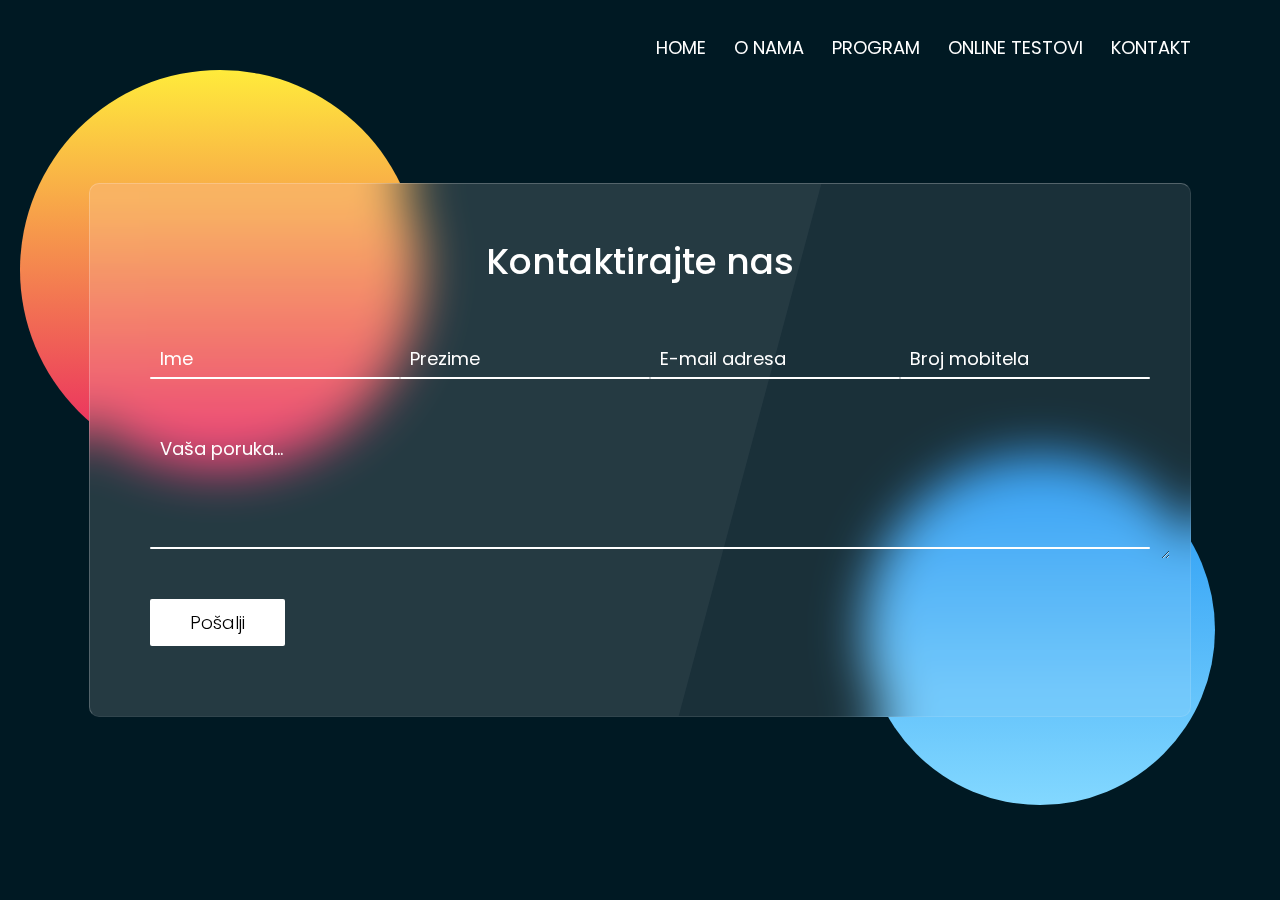
<file: kontakt.html>
<!DOCTYPE html>
<html>

<head>
    <meta name="viewport" content="with=device-width, initial-scale=1.0">
    <title>Autoškola ZRNO</title>
    <link rel="stylesheet" href="style.css">
    <link rel="preconnect" href="https://fonts.googleapis.com">
    <link rel="preconnect" href="https://fonts.gstatic.com" crossorigin>
    <link href="https://fonts.googleapis.com/css2?family=Poppins:wght@200;300;400;600;700&display=swap"
        rel="stylesheet">
    <link href="https://stackpath.bootstrapcdn.com/font-awesome/4.7.0/css/font-awesome.min.css" rel="stylesheet">
</head>

<body>

    <section class="sub-header1">
        <nav>
            <div class="sub-headerlinks1" id="sub-headerLinks">
                <i class="fa fa-times" onclick="hideMenu()"></i>
                <ul>
                    <li><a href="index.html">HOME</a></li>
                    <li><a href="onama.html">O NAMA</a></li>
                    <li><a href="program.html">PROGRAM</a></li>
                    <li><a href="onlinetestovi.html">ONLINE TESTOVI</a></li>
                    <li><a href="kontakt.html">KONTAKT</a></li>
                </ul>
            </div>
            <i class="fa fa-bars" onclick="showMenu()"></i>
        </nav>
    </section>

    <section class="kontakt">
        <div class="container">
            <h2>Kontaktirajte nas</h2>
            <div class="row100">
                <div class="col">
                    <div class="inputBox">
                        <input type="name" name="" required="required">
                        <span class="text">Ime</span>
                        <span class="line"></span>
                    </div>
                </div>
                <div class="col">
                    <div class="inputBox">
                        <input type="name" name="" required="required">
                        <span class="text">Prezime</span>
                        <span class="line"></span>
                    </div>
                </div>
                <div class="col">
                    <div class="inputBox">
                        <input type="name" name="" required="required">
                        <span class="text">E-mail adresa</span>
                        <span class="line"></span>
                    </div>
                </div>
                <div class="col">
                    <div class="inputBox">
                        <input type="name" name="" required="required">
                        <span class="text">Broj mobitela</span>
                        <span class="line"></span>
                    </div>
                </div>
            </div>

            <div class="row100">
                <div class="col">
                    <div class="inputBox textarea">
                        <textarea required="required"></textarea>
                        <span class="text">Vaša poruka...</span>
                        <span class="line"></span>
                    </div>

                </div>

            </div>

            <div class="row100">
                <div class="col">
                    <input type="submit" value="Pošalji">
                </div>

            </div>
        </div>
    </section>

    <!-- Javascript za Menu na mobilnim uredajima -->
    <script>

        var navLinks = document.getElementById("navLinks");

        function showMenu() {
            navLinks.style.right = "0";
        }
        function hideMenu() {
            navLinks.style.right = "-200px";
        }

    </script>

</body>

</html>
</file>
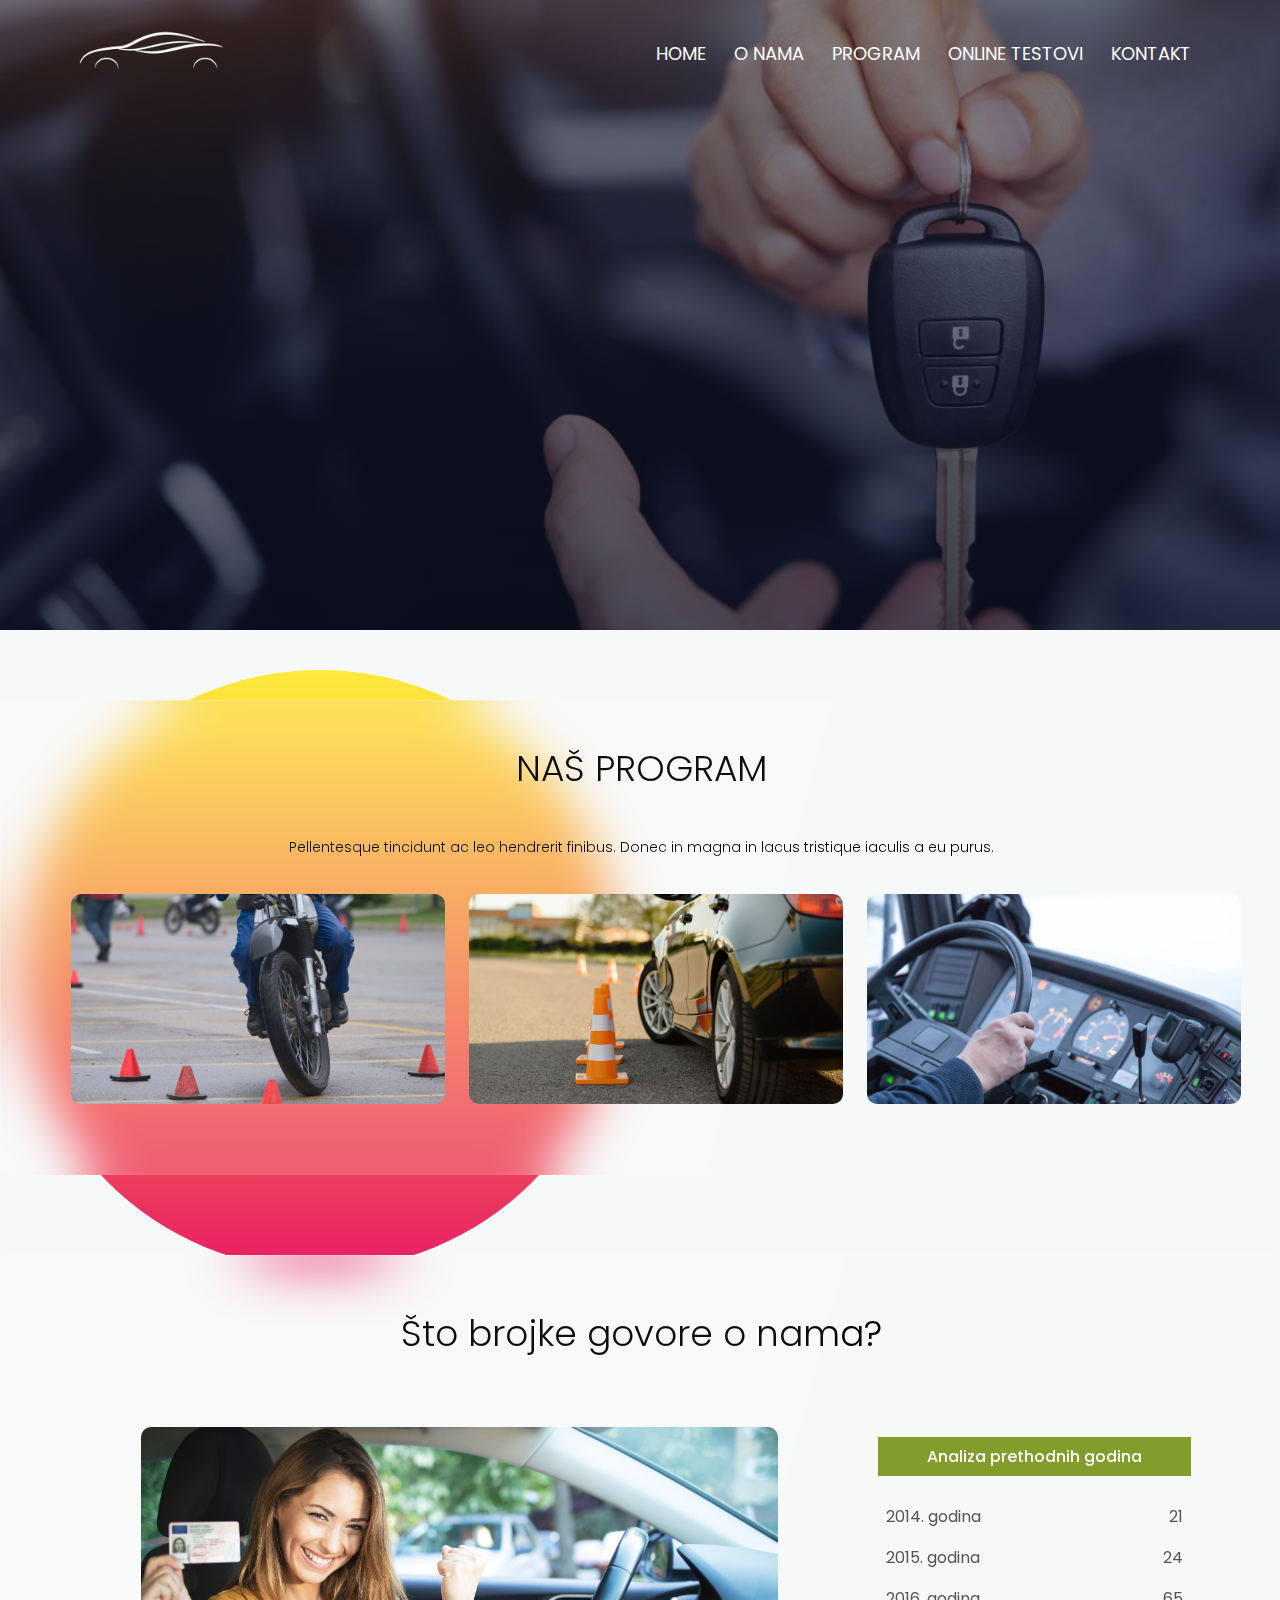
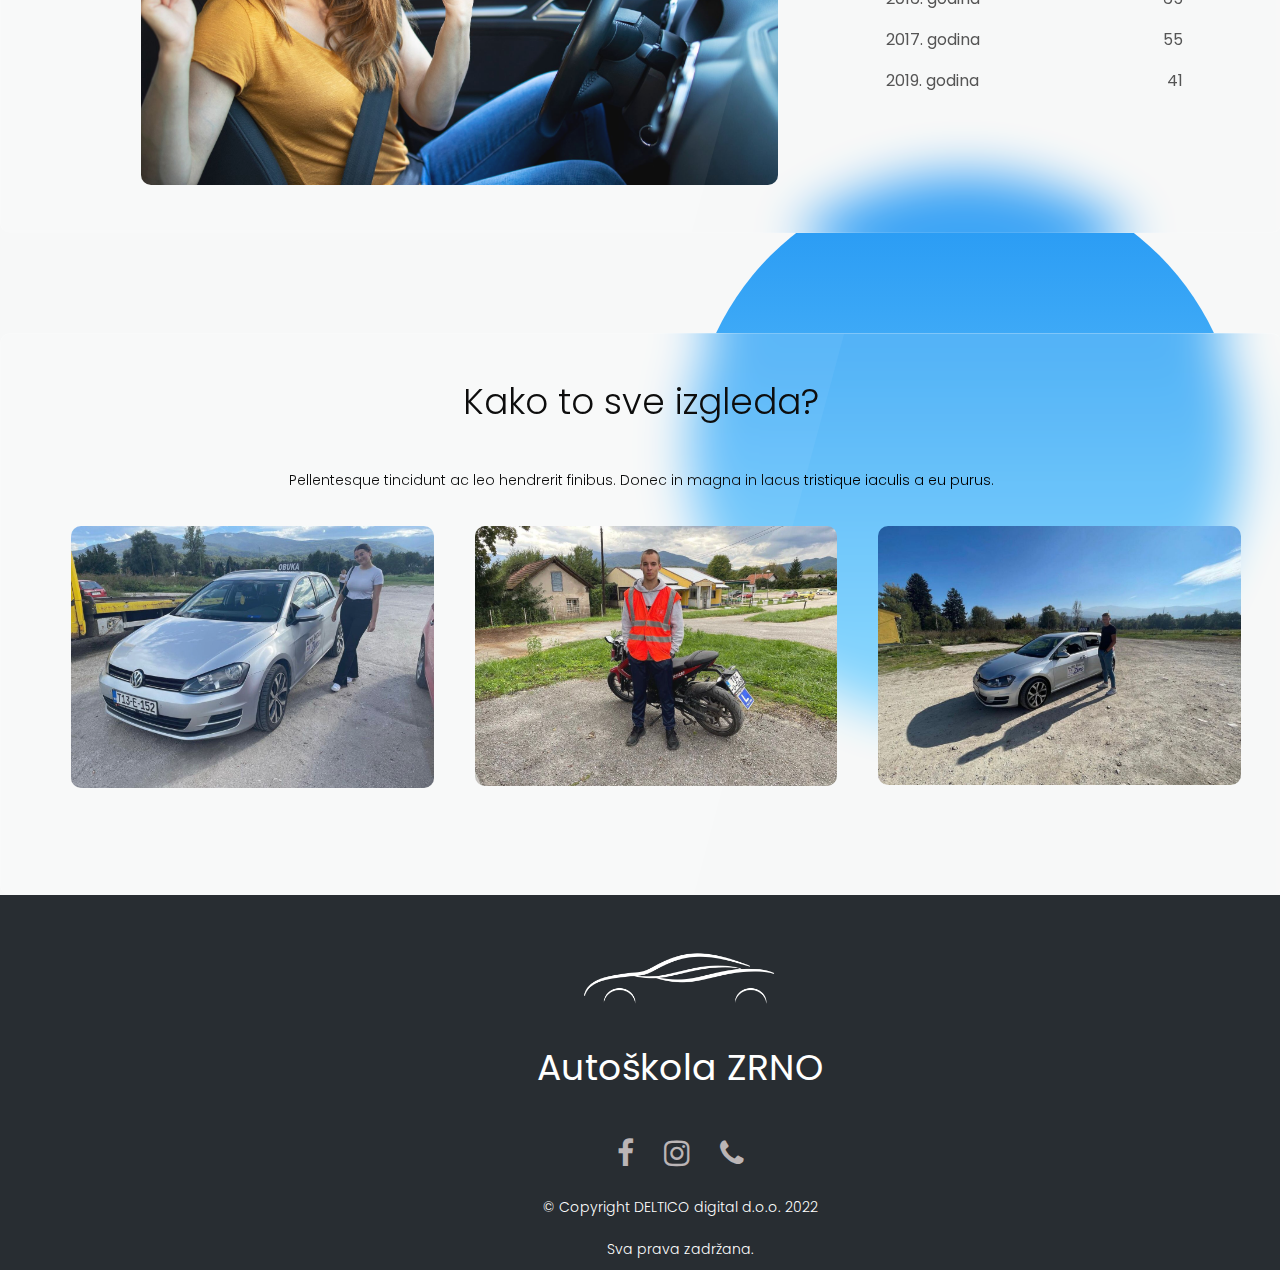
<file: program.html>
<!DOCTYPE html>
<html>

<head>
    <meta name="viewport" content="with=device-width, initial-scale=1.0">
    <title>Autoškola ZRNO</title>
    <link rel="stylesheet" href="style.css">
    <link rel="preconnect" href="https://fonts.googleapis.com">
    <link rel="preconnect" href="https://fonts.gstatic.com" crossorigin>
    <link href="https://fonts.googleapis.com/css2?family=Poppins:wght@200;300;400;600;700&display=swap"
        rel="stylesheet">
    <link href="https://stackpath.bootstrapcdn.com/font-awesome/4.7.0/css/font-awesome.min.css" rel="stylesheet">
</head>

<body>
    <section class="sub-header">
        <nav>
            <a href="index.html"><img src="images/Autoškola ZRNO.png" alt="logo" height="50px" width="10px"></a>
            <div class="sub-headerlinks" id="sub-headerLinks">
                <i class="fa fa-times" onclick="hideMenu()"></i>
                <ul>
                    <li><a href="index.html">HOME</a></li>
                    <li><a href="onama.html">O NAMA</a></li>
                    <li><a href="program.html">PROGRAM</a></li>
                    <li><a href="onlinetestovi.html">ONLINE TESTOVI</a></li>
                    <li><a href="kontakt.html">KONTAKT</a></li>
                </ul>
            </div>
            <i class="fa fa-bars" onclick="showMenu()"></i>
        </nav>
    </section>

    <!-- Program -->

    <section class="program">
        <div class="container1">
            <h1>NAŠ PROGRAM</h1>
            <p style="color: black">Pellentesque tincidunt ac leo hendrerit finibus. Donec in magna in lacus tristique
                iaculis a eu purus.</p>

            <div class="row">
                <div class="program-col">
                    <img src="images/kategorijaa.jpg">
                    <div class="layer">
                        <h3>Kategorija A</h3>
                    </div>
                </div>
                <div class="program-col">
                    <img src="images/kategorijab.jpg">
                    <div class="layer">
                        <h3>Kategorija B i B2</h3>
                    </div>
                </div>
                <div class="program-col">
                    <img src="images/kategorijac.jpg">
                    <div class="layer">
                        <h3>Kategorija C i CE</h3>
                    </div>
                </div>
            </div>
        </div>

    </section>


    <section class="rezervacije">
        <div class="container1">
            <h1>Što brojke govore o nama?</h1>

            <div class="row">
                <div class="reservation-left">
                    <img src="images/analiza.jpg">

                </div>
                <div class="reservation-right">
                    <h3>Analiza prethodnih godina</h3>
                    <div>
                        <span>2014. godina</span>
                        <span>21</span>
                    </div>
                    <div>
                        <span>2015. godina</span>
                        <span>24</span>
                    </div>
                    <div>
                        <span>2016. godina</span>
                        <span>65</span>
                    </div>
                    <div>
                        <span>2017. godina</span>
                        <span>55</span>
                    </div>
                    <div>
                        <span>2019. godina</span>
                        <span>41</span>
                    </div>
                </div>
            </div>
        </div>
    </section>

    <section class="facilities">
        <div class="container1">
            <h1>Kako to sve izgleda?</h1>
            <p style="color: black">Pellentesque tincidunt ac leo hendrerit finibus. Donec in magna in lacus tristique
                iaculis a eu purus.</p>

            <div class="row">
                <div class="facilities-col">
                    <img src="images/izgled1.jpeg">
                </div>
                <div class="facilities-col">
                    <img src="images/izgled2.jpeg">
                </div>
                <div class="facilities-col">
                    <img src="images/izgled3.jpeg">
                </div>
            </div>
        </div>
    </section>
    <!-- section Footer -->
    <section class="footer">
        <img src="images/Autoškola ZRNO.png" width="200px">
        <h4>Autoškola ZRNO</h4>
        <div class="icons">
            <i class="fa fa-facebook" style="font-size: 30px"></i>
            <i class="fa fa-instagram" style="font-size: 30px"></i>
            <i class="fa fa-phone" style="font-size: 30px"></i>
        </div>

        <p class="deltico">&copy; Copyright DELTICO digital d.o.o. 2022</p>
        <p class="deltico">Sva prava zadržana.</p>




        <!-- Javascript za Menu na mobilnim uredajima -->
        <script>

            var navLinks = document.getElementById("navLinks");

            function showMenu() {
                navLinks.style.right = "0";
            }
            function hideMenu() {
                navLinks.style.right = "-200px";
            }

        </script>

</body>

</html>
</file>
<file: style.css>
*{
    margin: 0;
    padding: 0;
    font-family: 'Poppins', sans-serif;
}
.header {
    min-height: 100vh;
    width: 100%;
    background-image: linear-gradient(rgba(4,9,30,0.4),rgba(4,9,30,0.7)),url(images/banner1.jpeg);
    background-position: center;
    background-size: cover;
    position: relative;
}
nav {
    display: flex;
    padding: 2% 6%;
    justify-content: space-between;
    align-items: center;
}
nav img {
    width: 150px;
}
.nav-links {
    flex: 1;
    text-align: right;
}
.nav-links ul li {
    list-style: none;
    display: inline-block;
    padding: 8px 12px;
    position: relative;
}
.nav-links ul li a {
    color: white;
    text-decoration: none;
    font-size: 15px;
}
.nav-links ul li::after {
    content: '';
    width: 0%;
    height: 2px;
    background: #819e2a;
    display: block;
    margin: auto;
    transition: 0.5s;
}
.nav-links ul li:hover::after {
    width: 100%;
}
.text-box {
    width: 90%;
    color: white;
    position: absolute;
    top: 50%;
    left: 50%;
    transform: translate(-50%, -50%);
    text-align: center;
}
.text-box h1 {
    font-size: 82px;
    padding-bottom:5%;
    font-weight: 300;
    font-family: poppins;
}
.text-box p {
    margin: 10px 0 40px;
    font-size: 14px;
    color: white;
}
.hero-btn {
    display: inline-block;
    text-decoration: none;
    color: white;
    border: 1px solid #fff;
    padding: 15px 50px;
    font-size: 20px;
    background: transparent;
    position: relative;
    cursor: pointer;
}
.hero-btn:hover {
    border: 1px solid #ECEFF2;
    background: #ECEFF2;
    transition: 1s;
    color: #606264;
}

nav .fa {
    display: none;
}

@media(max-width: 700px) {
    .text-box h1 {
        font-size: 20px;
    }
    .nav-links ul li {
        display: block;
    }
    .nav-links {
        position: fixed;
        background: #819e2a;
        height: 100vh;
        width: 200px;
        top: 0;
        right: -200px;
        text-align: left;
        z-index: 2;
        transition: 1s;
    }
    nav .fa {
        display: block;
        color: white;
        margin: 10px;
        font-size: 22px;
        cursor: pointer;
    }f
    .nav-links ul {
        padding: 30px;
    }
}
/*-- sekcija ZASTO IZABRATI NAS --*/

.tkosmomi {
    width: 80%;
    margin: auto;
    text-align: center;
    padding-top: 10px;
}
h1 {
    font-size: 36px;
    font-weight: 300;
    padding-top: 0px;
    padding-bottom: 30px;
}
p {
    color: #777;
    font-size: 14px;
    font-weight: 300;
    line-height: 22px;
    padding: 10px;
}
.row {
    margin-top: 2%;
    display: flex;
    justify-content: space-between;
    padding-left: 70px;
    padding-right: 40px;
}

.course-col {
    flex-basis: 31%;
    background: #a9bccf52;
    border-radius: 10px;
    margin-bottom: 5%;
    padding: 20px 20px;
    box-sizing: border-box;
    transition: 0.5s;
}
h3 {
    text-align: center;
    font-weight: 500;
    margin: 10px 0;
}
.course-col:hover {
    box-shadow: 0 0 20px 0px rgba(0,0,0,0.2);
}
@media(max-width: 700px) {
    .row {
        flex-direction: column;
    }
}


/* section program */

.program {
    width: 100%;
    padding-top: 70px;
    margin: auto;
    text-align: center;
    background-color: #f7f8f8;
}
.program::before {
    content: '';
    position: absolute;
    width: 600px;
    height: 600px;
    background: linear-gradient(#ffeb3b, #e91e63);
    border-radius: 50%;
    transform: translate(-620px, -30px);
}
.program::after {
    content: '';
    position: absolute;
    width: 550px;
    height: 550px;
    background: linear-gradient(#2196f3, #83d8ff);
    border-radius: 50%;
    transform: translate(50px, 600px);
}
.container1 {
    position: relative;
    padding-top: 40px;
    padding-bottom: 40px;
    color: black;
    z-index: 1000;
    width: 100%;
    background: rgba(255,255,255,0.1);
    box-shadow: 0 25px 45 px rgba(0,0,0,0.1);
    border: 1px solid rgba(255,255,255,0.25);
    border-right: 1px solid rgba(255,255,255,0.1);
    border-bottom: 1px solid rgba(255,255,255,0.1);
    border-radius: 10px;
    overflow: hidden;
    backdrop-filter: blur(25px);
    -webkit-backdrop-filter: blur(25px);
}
.container1::before {
    content: '';
    position: absolute;
    top: 0;
    left: -40%;
    width: 100%;
    height: 100%;
    background: rgba(255,255,255,0.05);
    pointer-events: none;
    transform: skew(-15deg);
}

.program-col {
    flex-basis: 32%;
    border-radius: 10px;
    margin-bottom: 30px;
    position: relative;
    overflow: hidden;
}
.program-col img {
    width: 100%;
    display: block;
}
.layer {
    background: transparent;
    height: 100%;
    width: 100%;
    position: absolute;
    top: 0;
    left: 0;
    transition: 1s;
}
.layer:hover {
    background: rgba(234, 104, 104, 0.475);
}
.layer h3 {
    width: 100%;
    font-weight: 600;
    color: white;
    font-size: 20px;
    top: 40%;
    bottom: 0;
    left: 0;
    transform: translateY(-50%);
    position: absolute;
    opacity: 0;
    transition: 0.5s;
}
.layer:hover h3 {
    bottom: 49%;
    opacity: 1;
}

.feedback {
    width: 80%;
    margin: auto;
    padding-top: 100px;
    text-align: center;
}
.feedback-col {
    flex-basis: 44%;
    border-radius: 10px;
    margin-bottom: 5%;
    text-align: left;
    background: #fff3f3b0;
    padding: 25px;
    cursor: pointer;
    display: flex;
}
.feedback-col img {
    height: 40px;
    margin-left: 5px;
    margin-right: 30px;
    border-radius: 50%;
}
.feedback-col p {
    padding: 0;
}
.feedback-col h3 {
    margin-top: 15px;
    text-align: left;
}
.feedback-col .fa {
    color: #f44336;
}
@media(max-width: 700px) {
    .feedback-col img {
        margin-left: 0px;
        margin-right: 15px;
    }
}

/* preusmjeravanje na kontakt */

.cta {
    margin: 70px auto;
    width: 80%;
    background-image: linear-gradient(rgba(0,0,0,0.4),rgba(0,0,0,0.7)),url(images/kontakt.jpg);
    background-position: center;
    background-size: cover;
    border-radius: 10px;
    text-align: center;
    padding: 200px 0;
}
.cta h1 {
    color: white;
    margin-bottom: 30px;
    padding: 0;
    font-weight: 400;
}
@media(max-width: 700px) {
    .cta h1 {
        font-size: 24px;
    }
}


/* footer */

.footer {
    text-align: center;
    padding-left: 80px;
    padding-top: 50px;
    padding-bottom: 0;
    background-color:#282d32;
}
.footer p {
    color: white;
}
.footer h4 {
    margin-bottom: 25px;
    margin-top: 20px;
    font-weight: 400;
    font-size: 36px;
    color: white;
}
.icons .fa {
    color: #fff3f3b0;
    margin: 0 13px;
    cursor: pointer;
    padding: 18px 0;
}
@media(max-width: 700px) {
    .footer {
        padding-bottom: 0;
    }
}


/* stranica O NAMA */

.sub-header {
    height: 70vh;
    width: 100%;
    background-image: linear-gradient(rgba(4, 9, 30, 0.474),rgba(4, 9, 30, 0.72)),url(images/onamabanner.jpg);
    background-position: center;
    background-size: cover;
    text-align: center;
    color: white;
}
.sub-header1 {
    height: 16vh;
    width: 100%;
    background-color: transparent;
    position: fixed;
    z-index: 1000;
}
.sub-header2 {
    height: 16vh;
    width: 100%;
    background-color: #96c2e33f;
    position: fixed;
    z-index: 2000;
}
.sub-headerlinks2 {
    flex: 1;
    text-align: right;
}
.sub-headerlinks2 ul li {
    list-style: none;
    display: inline-block;
    padding: 8px 12px;
    position: relative;
}
.sub-headerlinks2 ul li a {
    color: rgba(0, 0, 0, 0.842);
    text-decoration: none;
    font-size: 18px;
}
.sub-headerlinks2 ul li::after {
    content: '';
    width: 0%;
    height: 2px;
    background: rgba(0, 0, 0, 0.814);
    display: block;
    margin: auto;
    transition: 0.5s;
}
.sub-headerlinks2 ul li:hover::after {
    width: 100%;
}
.sub-headerlinks {
    flex: 1;
    text-align: right;
}
.sub-headerlinks1 {
    flex: 1;
    text-align: right;
}
.sub-headerlinks ul li {
    list-style: none;
    display: inline-block;
    padding: 8px 12px;
    position: relative;
}
.sub-headerlinks1 ul li {
    list-style: none;
    display: inline-block;
    padding: 8px 12px;
    position: relative;
}
.sub-headerlinks ul li a {
    color: white;
    text-decoration: none;
    font-size: 18px;
}
.sub-headerlinks1 ul li a {
    color: white;
    text-decoration: none;
    font-size: 18px;
}
.sub-headerlinks ul li::after {
    content: '';
    width: 0%;
    height: 2px;
    background: #ffffff;
    display: block;
    margin: auto;
    transition: 0.5s;
}
.sub-headerlinks ul li:hover::after {
    width: 100%;
}
.sub-headerlinks1 ul li::after {
    content: '';
    width: 0%;
    height: 2px;
    background: rgba(253, 243, 243, 0.839);
    display: block;
    margin: auto;
    transition: 0.5s;
}
.sub-headerlinks1 ul li:hover::after {
    width: 100%;
}
.o-nama {
    width: 100%;
    margin: auto;
    padding-top: 100px;
    padding-bottom: 0px;
    padding-left: 0px;
    background-color: #f7f8f8;
}
.o-nama::before {
    content: '';
    position: absolute;
    width: 600px;
    height: 600px;
    background: linear-gradient(#ffeb3b, #e91e63);
    border-radius: 50%;
    transform: translate(40px, 600px);
}
.o-nama::after {
    content: '';
    position: absolute;
    width: 550px;
    height: 550px;
    background: linear-gradient(#2196f3, #83d8ff);
    border-radius: 50%;
    transform: translate(800px, -1500px);
}
.container2 {
    position: relative;
    z-index: 1000;
    width: 100%;
    max-width: 1000px;
    padding: 50px;
    background: rgba(255,255,255,0.1);
    box-shadow: 0 25px 45 px rgba(0,0,0,0.1);
    border: 1px solid rgba(255,255,255,0.25);
    border-right: 1px solid rgba(255,255,255,0.1);
    border-bottom: 1px solid rgba(255,255,255,0.1);
    border-radius: 10px;
    overflow: hidden;
    backdrop-filter: blur(25px);
    -webkit-backdrop-filter: blur(25px);
}
.container2::before {
    content: '';
    position: absolute;
    top: 0;
    left: -40%;
    width: 100%;
    height: 100%;
    background: rgba(255,255,255,0.05);
    pointer-events: none;
    transform: skew(-15deg);
}
.onama-col {
    flex-basis: 70%;
    padding-right: 50px;
    padding-bottom: 150px; 
}
.onama-col h1 {
    font-size: 36px;
    font-weight: 300;
    font-family: poppins;
}
.onama-col img {
    width: 100%;
}

.o-nama h2 {
    font-weight: 100;
    padding-top: 5%;
}
.o-nama p {
    padding: 15px 0 25px;
    text-align: justify;
}
.slider {
    width: 800px;
    height: 500px;
    border-radius: 10px;
    overflow: hidden;
  }
  
  .slides{
    width: 500%;
    height: 500px;
    display: flex;
  }
  
  .slides input {
    display: none;
  }
  
  .slide {
    width: 20%;
    transition: 2s;
  }
  
  .slide img{
    width: 800px;
    height: 500px;
  }
  
  .navigation-mannual{
    position: absolute;
    width: 800px;
    margin-top: -40px;
    display: flex;
    justify-content: center;
  }
  
  .mannual-btn{
    border: 2px solid #ccc;
    padding: 5px;
    border-radius: 10px;
    cursor: pointer;
    transition: 1s;
  }
  
  .mannual-btn:not(:last-child){
    margin-right: 40px;
  }
  
  .mannual-btn:hover{
    background-color: #ccc;
  }
  
  #radio1:checked ~ .first{
    margin-left: 0;
  }
  
  #radio2:checked ~ .first{
    margin-left: -20%;
  }
  
  #radio3:checked ~ .first{
    margin-left: -40%;
  }
  
  /* Automatic Navigation */
  .navigation-auto{
    position: absolute;
    display: flex;
    width: 800px;
    justify-content: center;
    margin-top: 1060px;
  }
  
  .navigation-auto div{
    border: 2px solid #333;
    padding: 5px;
    border-radius: 10px;
    transition: 1s;
  }
  
  .navigation-auto div:not(:last-child){
    margin-right: 40px;
  }
  
  #radio1:checked ~.navigation-auto .auto-btn-1{
    background: #ccc;
  }
  
  #radio2:checked ~.navigation-auto .auto-btn-2{
    background: #ccc;
  }
  
  
  #radio3:checked ~.navigation-auto .auto-btn-3{
    background: #ccc;
  }
  



.red-btn {
    border: 1px solid #231F20;
    background: transparent;
    color: #231F20;
    font-size: 20px;
    font-weight: 300;
}
.red-btn:hover {
    color: #e6ebef;
    background-color: #9DA4AB;
}

.facilities {
    width: 100%;
    margin: auto;
    text-align: center;
    padding-top: 100px;
    background-color: #f7f8f8;
}
.facilities-col {
    flex-basis: 31%;
    border-radius: 10px;
    margin-bottom: 5%;
    text-align: left;
}
.facilities-col img {
    width: 100%;
    border-radius: 10px;
}
.facilities-col p {
    padding: 0;
}
.facilities-col h3 {
    margin-top: 16px;
    margin-bottom: 15px;
    text-align: left;
}

/*  rezervacije  */

.rezervacije {
    width: 100%;
    margin: auto;
    padding-top: 80px;
    background-color: #f7f8f8;
}
.rezervacije h1 {
    text-align: center;
    padding-bottom: 40px;
    padding-top: 10px;
}
.reservation-left {
    flex-basis: 65%;
    padding-left: 70px;
    padding-right: 100px;
}
.reservation-leftbox {
    flex-basis: 65%;
    padding-left: 70px;
    flex-basis: 65%;
    padding-left: 70px;
    padding-right: 50px;
}
.reservation-left img {
    width: 100%;
    border-radius: 10px;
}
.reservation-left h2 {
    color: #222;
    font-weight: 600;
    margin: 30px 0;
}
.reservation-left h3 {
    font-size: 35px;
}
.reservation-left p {
    color: #999;
    padding: 0;
}
.reservation-right {
    flex-basis: 32%;
    padding-right: 50px;
}
.reservation-right h3 {
    background: #819e2a;
    color: #fff;
    padding: 7px 0;
    font-size: 16px;
    margin-bottom: 20px;
}
.reservation-right div {
    display: flex;
    align-items: center;
    justify-content: space-between;
    color: #555;
    padding: 8px;
    box-sizing: border-box;
}
.prijaviseodmah {
    background-color: #f7f8f8;
    padding-top: 50px;
    padding-bottom: 50px;
    justify-content: center;
}

@media(max-width: 700px) {
    .sub-header h1 {
        margin-top: 24px;
    }
}
@media(max-width: 700px) {
    .sub-header h1 {
        margin-top: 24px;
    }
}

/* KONTAKT stranica */
.kontakt {
    padding-top: 150px;
    box-sizing: border-box;
    display: flex;
    justify-content: center;
    align-items: center;
    min-height: 100vh;
    padding: 20px;
    width: 100%;
    background: #001923;
    overflow-x: hidden;
}
.kontakt::before {
    content: '';
    position: absolute;
    width: 400px;
    height: 400px;
    background: linear-gradient(#ffeb3b, #e91e63);
    border-radius: 50%;
    transform: translate(-420px, -180px);
}
.kontakt::after {
    content: '';
    position: absolute;
    width: 350px;
    height: 350px;
    background: linear-gradient(#2196f3, #83d8ff);
    border-radius: 50%;
    transform: translate(400px, 180px);
}
.container {
    position: relative;
    z-index: 1000;
    width: 100%;
    max-width: 1000px;
    padding: 50px;
    background: rgba(255,255,255,0.1);
    box-shadow: 0 25px 45 px rgba(0,0,0,0.1);
    border: 1px solid rgba(255,255,255,0.25);
    border-right: 1px solid rgba(255,255,255,0.1);
    border-bottom: 1px solid rgba(255,255,255,0.1);
    border-radius: 10px;
    overflow: hidden;
    backdrop-filter: blur(25px);
    -webkit-backdrop-filter: blur(25px);
}
.container::before {
    content: '';
    position: absolute;
    top: 0;
    left: -40%;
    width: 100%;
    height: 100%;
    background: rgba(255,255,255,0.05);
    pointer-events: none;
    transform: skew(-15deg);
}
.container h2 {
    width: 100%;
    text-align: center;
    color: white;
    font-size: 36px;
    margin-bottom: 20px;
    font-weight: 500;
}
.container .row100 {
    position: relative;
    width: 100%;
    display: grid;
    grid-template-columns: repeat(auto-fit, minmax(250px,1fr));
}
.container .row100 .col {
    position: relative;
    width: 100%;
    padding: 0 10px;
    margin: 30px 0 20px;
}
.container .row100 .col .inputBox {
    position: relative;
    width: 100%;
    height: 40px;
    color: white;
}
.container .row100 .col .inputBox input,
.container .row100 .col .inputBox textarea {
    position: absolute;
    width: 100%;
    height: 100%;
    background: transparent;
    box-shadow: none;
    border: none;
    outline: none;
    font-size: 15px;
    padding: 0 10px;
    z-index: 1;
    color: black;
}
.container .row100 .col .inputBox .text {
    position: absolute;
    top: 0;
    left: 0;
    line-height: 40px;
    font-size: 18px;
    padding: 0 10px;
    display: block;
    transition: 0.5s;
    pointer-events: none;
}
.container .row100 .col .inputBox input:focus + .text,
.container .row100 .col .inputBox input:valid + .text {
    top: -35px;
    left: -10px;
}
.container .row100 .col .inputBox .line {
    position: absolute;
    bottom: 0;
    display: block;
    width: 100%;
    height: 2px;
    background: white;
    transition: 0.5s;
    border-radius: 2px;
    pointer-events: none;
}
.container .row100 .col .inputBox input:focus ~ .line,
.container .row100 .col .inputBox input:valid ~ .line {
    height: 100%;
}

.container .row100 .col .inputBox.textarea {
    position: relative;
    width: 100%;
    height: 100px;
    padding: 10px 0;

}

.container .row100 .col .inputBox textarea:focus ~ .line,
.container .row100 .col .inputBox textarea:valid ~ .line {
    height: 100%;
}
.container .row100 .col .inputBox input:focus + .text,
.container .row100 .col .inputBox input:valid + .text,
.container .row100 .col .inputBox textarea:focus + .text,
.container .row100 .col .inputBox textarea:valid + .text {

    top: -35px;
    left: -10px;
}
.container .row100 .col input[type="submit"] {
    border: none;
    padding: 10px 40px;
    cursor: pointer;
    outline: none;
    background: #fff;
    color: #000;
    font-weight: 300;
    font-size: 18px;
    border-radius: 2px;
}
@media (max-width: 768px) {
    kontakt::before {
        transform: translate(-200px, -180px);
    }
    kontakt::after {
        transform: translate(220px,180px);
    }
    .container {
        padding: 20px;
    }
    .container h2 {
        font-size: 28px;
    }
}

/*  Online kvizovi  */
/*  Kategorija B  */

.kategorija_b {
    width: 80%;
    margin: auto;
    text-align: center;
    padding-top: 150px;
}
.kategorija_b::before {
    content: '';
    position: absolute;
    width: 600px;
    height: 600px;
    background: linear-gradient(#ffeb3b, #e91e63);
    border-radius: 50%;
    transform: translate(-690px, 20px);
}
.kategorija_b::after {
    content: '';
    position: absolute;
    width: 550px;
    height: 550px;
    background: linear-gradient(#2196f3, #83d8ff);
    border-radius: 50%;
    transform: translate(60px, -90px);
}
.container3 {
    position: relative;
    z-index: 1000;
    width: 100%;
    max-width: 1000px;
    padding: 50px;
    background: rgba(255,255,255,0.1);
    box-shadow: 0 25px 45 px rgba(0,0,0,0.1);
    border: 1px solid rgba(255,255,255,0.25);
    border-right: 1px solid rgba(255,255,255,0.1);
    border-bottom: 1px solid rgba(255,255,255,0.1);
    border-radius: 10px;
    overflow: hidden;
    backdrop-filter: blur(40px);
    -webkit-backdrop-filter: blur(40px);
}
.container3::before {
    content: '';
    position: absolute;
    top: 0;
    left: -40%;
    width: 100%;
    height: 100%;
    background: rgba(255,255,255,0.05);
    pointer-events: none;
    transform: skew(-15deg);
}
.row3 {
    margin-top: 2%;
    display: flex;
    justify-content: space-between;
    padding-left: 70px;
    padding-right: 40px;
}
.course-col3 {
    flex-basis: 31%;
    background-color: #96c2e33f;
    border-radius: 50px;
    margin-bottom: 5%;
    padding: 20px 20px;
    box-sizing: border-box;
    transition: 0.5s;
}
h3 {
    text-align: center;
    font-weight: 500;
    margin: 10px 0;
}
.course-col3:hover {
    box-shadow: 0 0 20px 0px rgba(0,0,0,0.2);
}
@media(max-width: 700px) {
    .row {
        flex-direction: column;
    }
}
.onlinetestovi {
    background-color: #96c2e341;
}
.start_btn, .info_box {
    position: absolute;
    top: 50%;
    left: 50%;
    transform: translate(-50%, -50%);
}
.start_btn button {
    font-size: 25px;
    font-weight: 500;
    color: black;
    padding: 15px 30px;
    outline: none;
    border: none;
    border-radius: 10px;
    background-color: rgba(255, 255, 255, 0.858);
    cursor: pointer;
}
.info-box {
    width: 540px;
    background-color: white;
    border-radius: 10px;
}
.info-box .info-title {
    height: 60px;
    width: 100%;
    border-bottom: 1px solid lightgray;
    display: flex;
    align-items: center;
    font-weight: 600;
    font-size: 20px;
}
.info-box .info-title span {
    padding-left: 150px;
}
.info-box .info-list {
    padding: 15px 35px;
}
.info-box .info-list .info {
    margin: 5px 0;
    font-size: 17px;
}

.info-box .info-list .info span {
    font-weight: 600;
    color: black;
}
.info-box .buttons {
    height: 60px;
    display: flex;
    align-items: center;
    justify-content: flex-end;
    padding: 0 35px;
    border-top: 1px solid lightgray;
    
}
.info-box .buttons button {
    margin: 0 5px;
    height: 40px;
    width: 100px;
    border: 1px  solid transparent;
    background-color: #96c2e341;
    color: black;
    font-size: 16px;
    font-weight: 500;
    cursor: pointer;
}
.buttons button.quit {
    border: 1px  solid transparent;
    background-color: #96c2e341;
    
}
</file>
